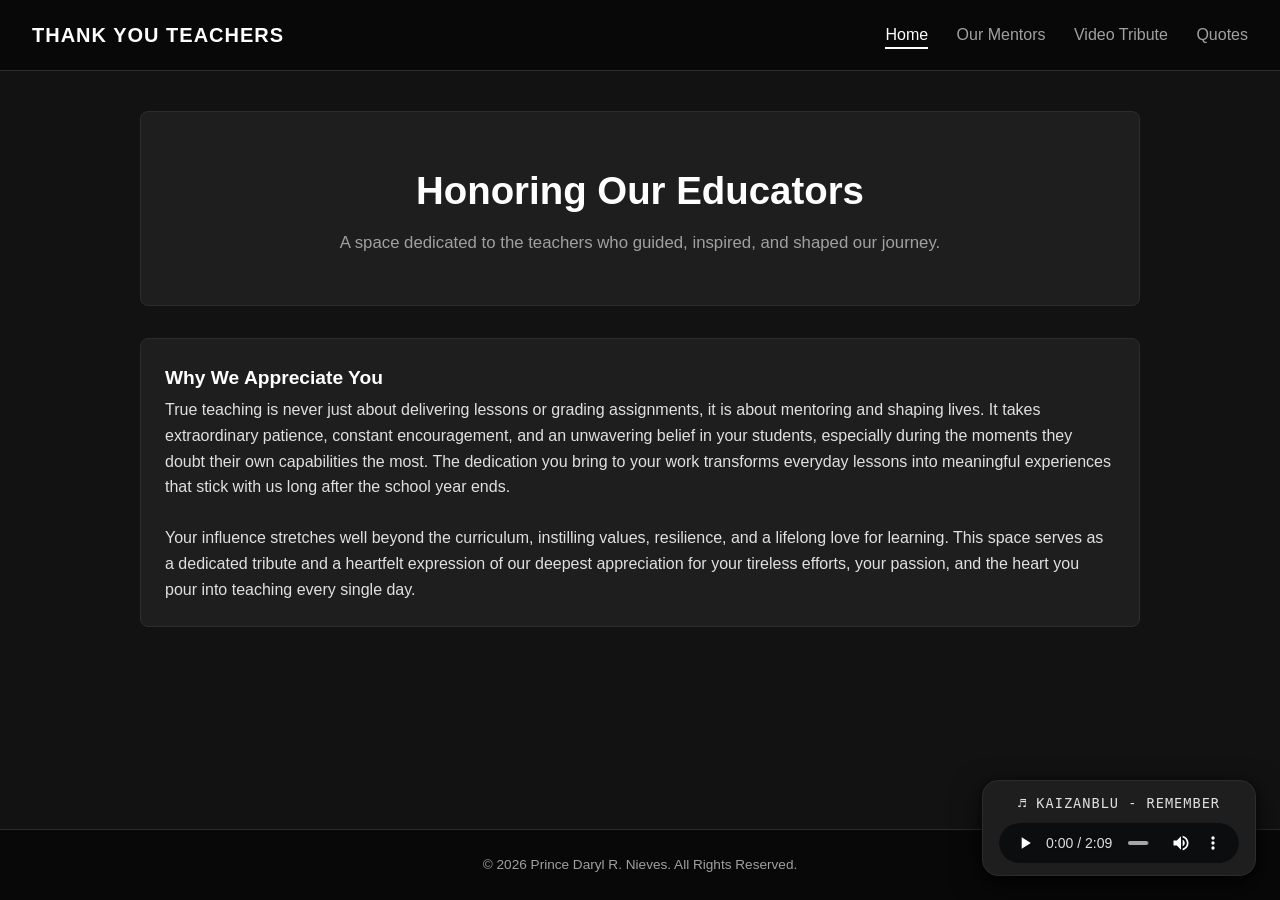
<file: index.html>
<!DOCTYPE html>
<html lang="en">
<head>
    <meta charset="UTF-8">
    <meta name="viewport" content="width=device-width, initial-scale=1.0">
    <title>Home - Teachers Appreciation Website</title>
    <!-- Add the link to the CSS file -->
    <link rel="stylesheet" href="css/style.css">
</head>
<body>
    <!-- Header Section -->
    <header>
        <div class="logo">THANK YOU TEACHERS</div>
            <nav>
                <!-- Navigations -->
                <a href="index.html" class="active">Home</a>
                <a href="pages/teachers.html">Our Mentors</a>
                <a href="pages/media.html">Video Tribute</a>
                <a href="pages/quotes.html">Quotes</a>
            </nav>
    </header>

    <!-- Floating Audio Card -->
    <div class="floating-audio-card">
        <div class="audio-label">
             <span>♬ KAIZANBLU - REMEMBER</span>
        </div>
        <audio controls loop autoplay>
            <source src="assets/audios/kaizanblu-remember.mp3" type="audio/mpeg">
            Your browser does not support the audio element.
        </audio>
    </div>

    <main>
        <!-- Main Section -->
        <section class="hero">
        <h1>Honoring Our Educators</h1>
        <p>A space dedicated to the teachers who guided, inspired, and shaped our journey.</p>
        </section>

        <!-- About Section -->
        <section class="card">
        <h3>Why We Appreciate You</h3>
        <p>True teaching is never just about delivering lessons or grading assignments, it is about mentoring and shaping lives. It takes extraordinary patience, constant encouragement, and an unwavering belief in your students, especially during the moments they doubt their own capabilities the most. The dedication you bring to your work transforms everyday lessons into meaningful experiences that stick with us long after the school year ends.<br><br> Your influence stretches well beyond the curriculum, instilling values, resilience, and a lifelong love for learning. This space serves as a dedicated tribute and a heartfelt expression of our deepest appreciation for your tireless efforts, your passion, and the heart you pour into teaching every single day.</p>
        </section>
    </main>

    <!-- Footer Section -->
    <footer>
        <p>© 2026 Prince Daryl R. Nieves. All Rights Reserved.</p>
    </footer>
</body>
</html>
</file>
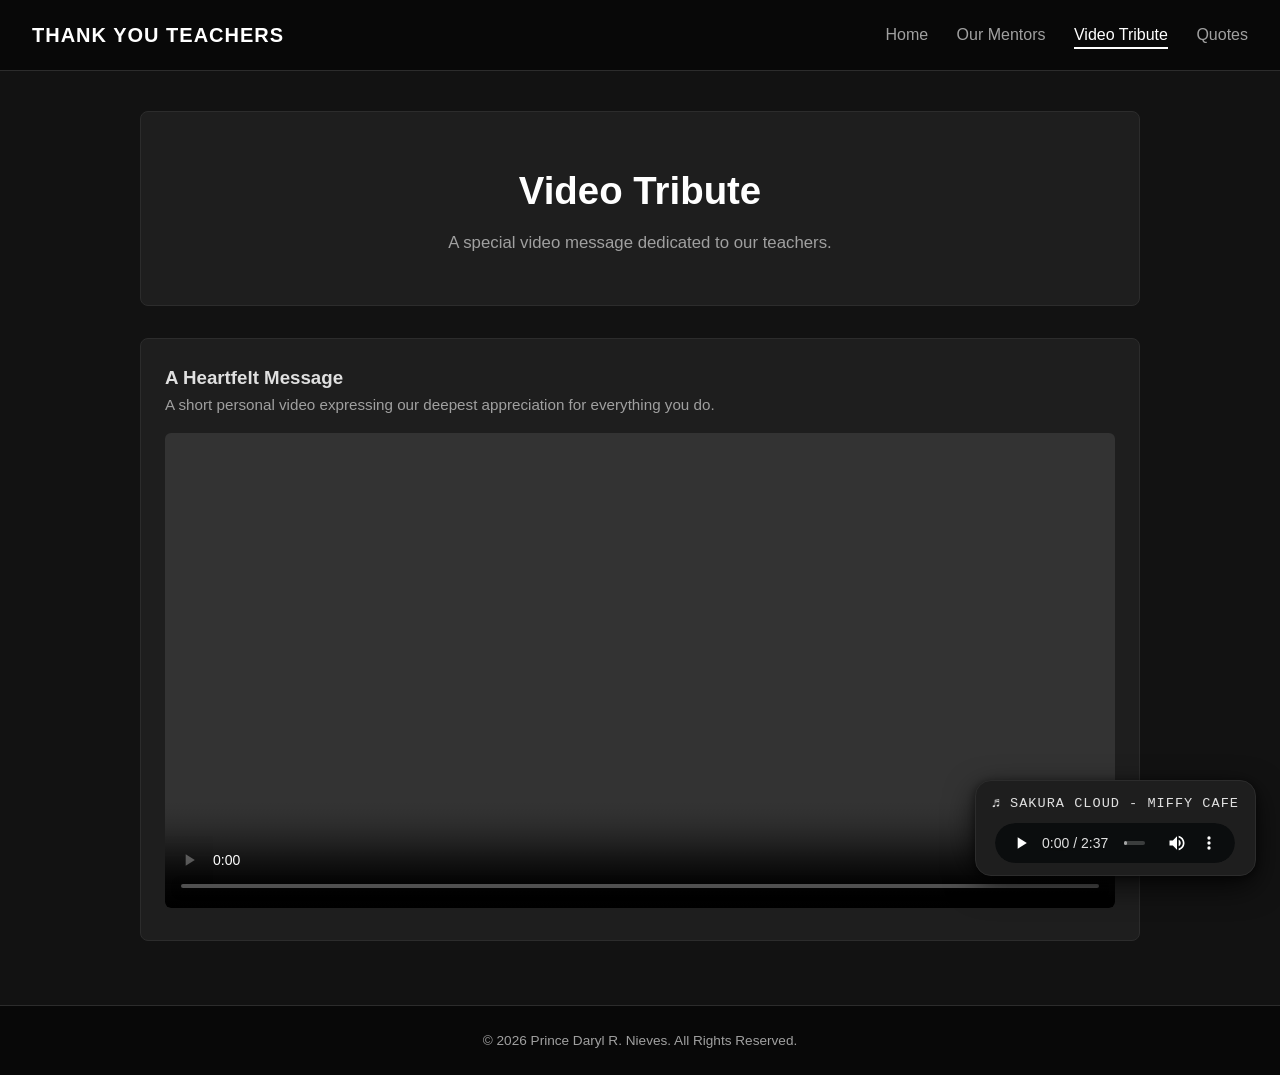
<file: pages/media.html>
<!DOCTYPE html>
<html lang="en">
<head>
    <meta charset="UTF-8">
    <meta name="viewport" content="width=device-width, initial-scale=1.0">
    <title>Video Tribute - Teachers Appreciation Website</title>
    <!-- Add the link to the CSS file -->
    <link rel="stylesheet" href="../css/style.css">
</head>
<body>
    <!-- Header Section -->
    <header>
        <div class="logo">THANK YOU TEACHERS</div>
            <nav>
                <!-- Navigations -->
                <a href="../index.html">Home</a>
                <a href="teachers.html">Our Mentors</a>
                <a href="media.html" class="active">Video Tribute</a>
                <a href="quotes.html">Quotes</a>
            </nav>
    </header>

    <!-- Floating Audio Card -->
    <div class="floating-audio-card">
        <div class="audio-label">
             <span>♬ SAKURA CLOUD - MIFFY CAFE</span>
        </div>
        <audio controls loop autoplay>
            <source src="../assets/audios/sakuracloud-miffy-cafe.mp3" type="audio/mpeg">
            Your browser does not support the audio element.
        </audio>
    </div>

    <main>
        <!-- Main Section -->
        <section class="hero">
            <h1>Video Tribute</h1>
            <p>A special video message dedicated to our teachers.</p>
        </section>

        <!-- Video Section -->
        <section class="media-block">
            <h3 class="mb-1">A Heartfelt Message</h3>
            <p class="mb-2" style="color: var(--text-muted); font-size: 0.95rem;">A short personal video expressing our deepest appreciation for everything you do.</p>
            <video controls>
            <source src="../assets/videos/heartfelt-message.mp4" type="video/mp4">
            Your browser does not support the video tag.
            </video>
        </section>
    </main>

    <!-- Footer Section -->
    <footer>
        <p>© 2026 Prince Daryl R. Nieves. All Rights Reserved.</p>
    </footer>
</body>
</html>
</file>
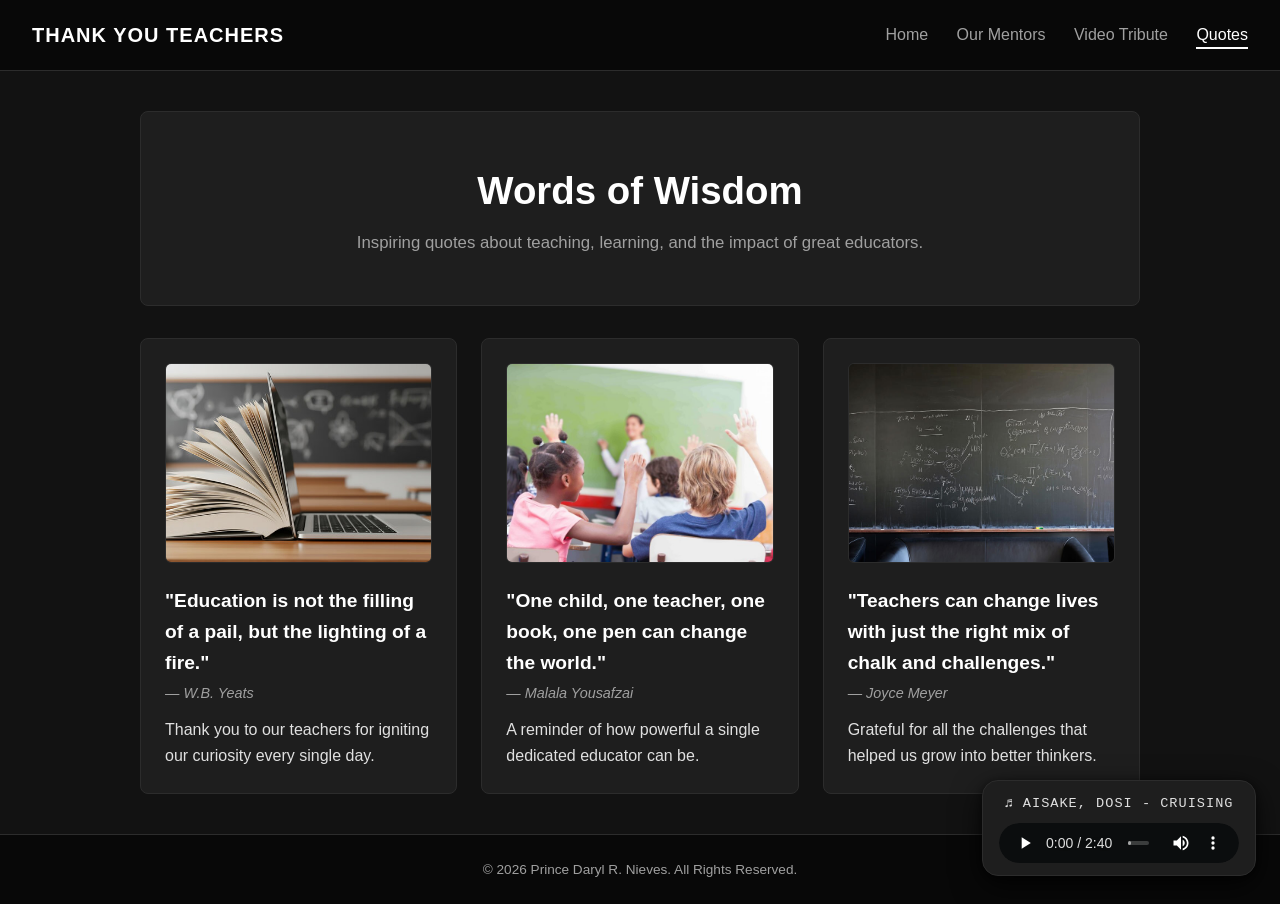
<file: pages/quotes.html>
<!DOCTYPE html>
<html lang="en">
<head>
    <meta charset="UTF-8">
    <meta name="viewport" content="width=device-width, initial-scale=1.0">
    <title>Quotes - Teachers Appreciation Website</title>
    <!-- Add the link to the CSS file -->
    <link rel="stylesheet" href="../css/style.css">
</head>
<body>
    <!-- Header Section -->
    <header>
        <div class="logo">THANK YOU TEACHERS</div>
            <nav>
                <!-- Navigations -->
                <a href="../index.html">Home</a>
                <a href="teachers.html">Our Mentors</a>
                <a href="media.html">Video Tribute</a>
                <a href="quotes.html" class="active">Quotes</a>
            </nav>
    </header>

    <!-- Floating Audio Card -->
    <div class="floating-audio-card">
        <div class="audio-label">
             <span>♬ AISAKE, DOSI - CRUISING</span>
        </div>
        <audio controls loop autoplay>
            <source src="../assets/audios/aisake-dosi-cruising.mp3" type="audio/mpeg">
            Your browser does not support the audio element.
        </audio>
    </div>

    <main>
        <!-- Main Section -->
        <section class="hero">
            <h1>Words of Wisdom</h1>
            <p>Inspiring quotes about teaching, learning, and the impact of great educators.</p>
        </section>

        <section class="grid mb-2">
            <!-- Quote Card 1 -->
            <div class="card">
                <img src="../assets/images/inspiring-book-and-laptop.jpg" alt="Inspiring Book and Laptop" class="card-img">
                <h3>"Education is not the filling of a pail, but the lighting of a fire."</h3>
                <p class="subject">— W.B. Yeats</p>
                <p>Thank you to our teachers for igniting our curiosity every single day.</p>
            </div>

            <!-- Quote Card 2 -->
            <div class="card">
                <img src="../assets/images/classroom-learning.jpg" alt="Classroom Learning" class="card-img">
                <h3>"One child, one teacher, one book, one pen can change the world."</h3>
                <p class="subject">— Malala Yousafzai</p>
                <p>A reminder of how powerful a single dedicated educator can be.</p>
            </div>

            <!-- Quote Card 3 -->
            <div class="card">
                <img src="../assets/images/blackboard-with-chalk.jpg" alt="Blackboard with Chalk" class="card-img">
                <h3>"Teachers can change lives with just the right mix of chalk and challenges."</h3>
                <p class="subject">— Joyce Meyer</p>
                <p>Grateful for all the challenges that helped us grow into better thinkers.</p>
            </div>
        </section>
    </main>

    <!-- Footer Section -->
    <footer>
        <p>© 2026 Prince Daryl R. Nieves. All Rights Reserved.</p>
    </footer>
</body>
</html>
</file>
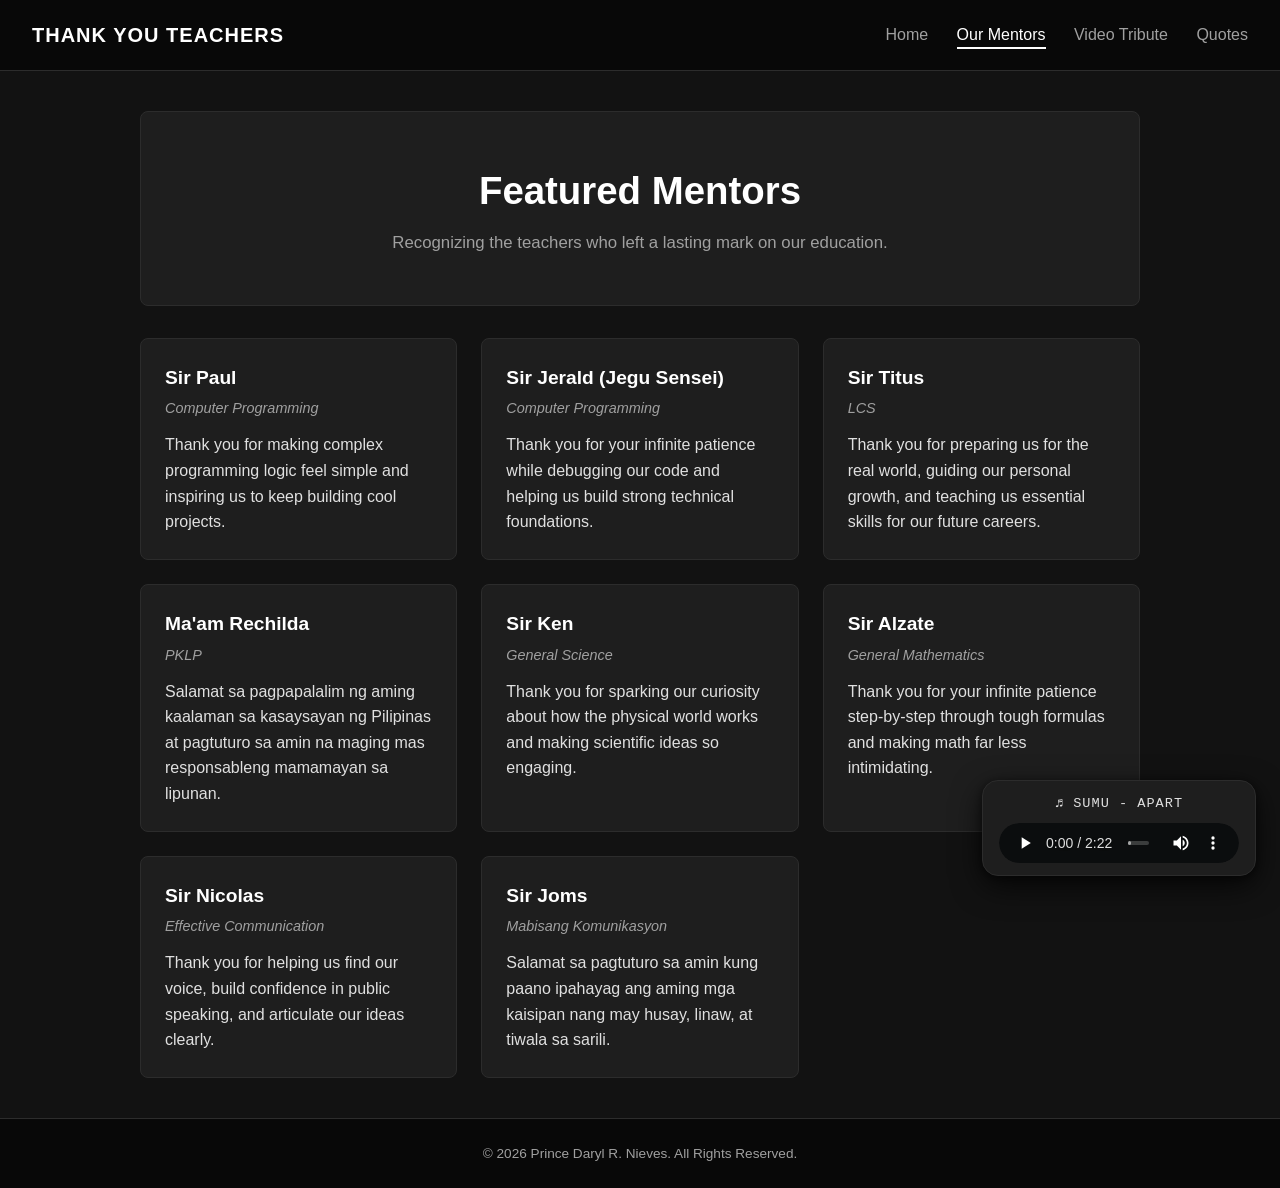
<file: pages/teachers.html>
<!DOCTYPE html>
<html lang="en">
<head>
    <meta charset="UTF-8">
    <meta name="viewport" content="width=device-width, initial-scale=1.0">
    <title>Our Mentors - Teachers Appreciation Website</title>
    <!-- Add the link to the CSS file -->
    <link rel="stylesheet" href="../css/style.css">
</head>
<body>
    <!-- Header Section -->
    <header>
        <div class="logo">THANK YOU TEACHERS</div>
            <nav>
                <!-- Navigations -->
                <a href="../index.html">Home</a>
                <a href="teachers.html" class="active">Our Mentors</a>
                <a href="media.html">Video Tribute</a>
                <a href="quotes.html">Quotes</a>
            </nav>
    </header>

    <!-- Floating Audio Card -->
    <div class="floating-audio-card">
        <div class="audio-label">
             <span>♬ SUMU - APART</span>
        </div>
        <audio controls loop autoplay>
            <source src="../assets/audios/sumu-apart.mp3" type="audio/mpeg">
            Your browser does not support the audio element.
        </audio>
    </div>

    <main>
        <!-- Main Section -->
        <section class="hero">
            <h1>Featured Mentors</h1>
            <p>Recognizing the teachers who left a lasting mark on our education.</p>
        </section>

    <div class="grid">
        <!-- Teacher Card 1 -->
        <div class="card">
            <h3>Sir Paul</h3>
            <p class="subject">Computer Programming</p>
            <p>Thank you for making complex programming logic feel simple and inspiring us to keep building cool projects.</p>
        </div>

        <!-- Teacher Card 2 -->
        <div class="card">
            <h3>Sir Jerald (Jegu Sensei)</h3>
            <p class="subject">Computer Programming</p>
            <p>Thank you for your infinite patience while debugging our code and helping us build strong technical foundations.</p>
        </div>

        <!-- Teacher Card 3 -->
        <div class="card">
            <h3>Sir Titus</h3>
            <p class="subject">LCS</p>
            <p>Thank you for preparing us for the real world, guiding our personal growth, and teaching us essential skills for our future careers.</p>
        </div>

        <!-- Teacher Card 4 -->
        <div class="card">
            <h3>Ma'am Rechilda</h3>
            <p class="subject">PKLP</p>
            <p>Salamat sa pagpapalalim ng aming kaalaman sa kasaysayan ng Pilipinas at pagtuturo sa amin na maging mas responsableng mamamayan sa lipunan.</p>
        </div>

        <!-- Teacher Card 5 -->
        <div class="card">
            <h3>Sir Ken</h3>
            <p class="subject">General Science</p>
            <p>Thank you for sparking our curiosity about how the physical world works and making scientific ideas so engaging.</p>
        </div>

        <!-- Teacher Card 6 -->
        <div class="card">
            <h3>Sir Alzate</h3>
            <p class="subject">General Mathematics</p>
            <p>Thank you for your infinite patience step-by-step through tough formulas and making math far less intimidating.</p>
        </div>

        <!-- Teacher Card 7 -->
        <div class="card">
            <h3>Sir Nicolas</h3>
            <p class="subject">Effective Communication</p>
            <p>Thank you for helping us find our voice, build confidence in public speaking, and articulate our ideas clearly.</p>
        </div>

        <!-- Teacher Card 8 -->
        <div class="card">
            <h3>Sir Joms</h3>
            <p class="subject">Mabisang Komunikasyon</p>
            <p>Salamat sa pagtuturo sa amin kung paano ipahayag ang aming mga kaisipan nang may husay, linaw, at tiwala sa sarili.</p>
        </div>
    </div>
    </main>

    <!-- Footer Section -->
    <footer>
        <p>© 2026 Prince Daryl R. Nieves. All Rights Reserved.</p>
    </footer>
</body>
</html>
</file>
<file: css/style.css>
/* Color Variables */
:root {
  --bg-dark: #121212;
  --bg-card: #1e1e1e;
  --bg-card-hover: #282828;
  --border-color: #2c2c2c;
  --text-main: #e0e0e0;
  --text-muted: #a0a0a0;
  --accent-white: #ffffff;
  --font-family: 'Segoe UI', Roboto, Helvetica, Arial, sans-serif;
}

/* Base Reset */
* {
  box-sizing: border-box;
  margin: 0;
  padding: 0;
}

/* Body layout using flexbox to push footer down */
body {
  background-color: var(--bg-dark);
  color: var(--text-main);
  font-family: var(--font-family);
  line-height: 1.6;
  min-height: 100vh;
  display: flex;
  flex-direction: column;
}

/* Header and Navigation Bar */
header {
  background-color: #080808;
  border-bottom: 1px solid var(--border-color);
  padding: 1.2rem 2rem;
  display: flex;
  justify-content: space-between;
  align-items: center;
}

.logo {
  font-size: 1.25rem;
  font-weight: 700;
  color: var(--accent-white);
  letter-spacing: 1px;
  text-transform: uppercase;
}

nav a {
  color: var(--text-muted);
  text-decoration: none;
  margin-left: 1.5rem;
  font-weight: 500;
  transition: color 0.2s ease, border-color 0.2s ease;
}

/* Nav links on hover and active page indicator */
nav a:hover,
nav a.active {
  color: var(--accent-white);
  border-bottom: 2px solid var(--accent-white);
  padding-bottom: 4px;
}

/* Main Content Wrapper */
main {
  max-width: 1000px;
  width: 90%;
  margin: 2.5rem auto;
  flex: 1;
}

/* Top Hero Block */
.hero {
  text-align: center;
  padding: 3rem 1.5rem;
  background-color: var(--bg-card);
  border: 1px solid var(--border-color);
  border-radius: 8px;
  margin-bottom: 2rem;
}

.hero h1 {
  font-size: 2.4rem;
  color: var(--accent-white);
  margin-bottom: 0.5rem;
}

.hero p {
  color: var(--text-muted);
  font-size: 1.05rem;
}

/* Grid layout for cards that wraps automatically */
.grid {
  display: grid;
  grid-template-columns: repeat(auto-fit, minmax(280px, 1fr));
  gap: 1.5rem;
}

/* Teacher Cards */
.card {
  background-color: var(--bg-card);
  border: 1px solid var(--border-color);
  border-radius: 8px;
  padding: 1.5rem;
  transition: transform 0.2s ease, background-color 0.2s ease, border-color 0.2s ease;
}

/* Lift card up on hover */
.card:hover {
  transform: translateY(-3px);
  background-color: var(--bg-card-hover);
  border-color: #3e3e3e;
}

.card img {
  width: 100%;
  height: 200px;
  object-fit: cover;
  border-radius: 6px;
  margin-bottom: 1rem;
  border: 1px solid var(--border-color);
}

.card h3 {
  color: var(--accent-white);
  margin-bottom: 0.25rem;
  font-size: 1.2rem;
}

.card .subject {
  color: var(--text-muted);
  font-size: 0.9rem;
  margin-bottom: 0.75rem;
  font-style: italic;
}

/* Blocks for video */
.media-block {
  background-color: var(--bg-card);
  border: 1px solid var(--border-color);
  border-radius: 8px;
  padding: 1.5rem;
  margin-bottom: 1.5rem;
}

.media-block h2 {
  color: var(--accent-white);
  margin-bottom: 1rem;
  font-size: 1.4rem;
}

.media-block p {
  color: var(--text-muted);
  margin-bottom: 1rem;
}

video, audio {
  width: 100%;
  border-radius: 6px;
  outline: none;
}

/* Footer bar at bottom */
footer {
  text-align: center;
  padding: 1.5rem;
  background-color: #080808;
  border-top: 1px solid var(--border-color);
  color: var(--text-muted);
  font-size: 0.85rem;
}

/* Audio Player Card */
.floating-audio-card {
  position: fixed;
  bottom: 24px;
  right: 24px;
  background-color: #1e1e1e;
  border: 1px solid var(--border-color);
  padding: 0.75rem 1rem;
  border-radius: 16px;
  display: flex;
  flex-direction: column;
  align-items: center;
  gap: 0.5rem;
  z-index: 9999;
  
  /* Deep Floating Drop Shadow */
  box-shadow: 0 10px 30px rgba(0, 0, 0, 0.7),
              0 2px 8px rgba(0, 0, 0, 0.5);
  transition: transform 0.2s ease, box-shadow 0.2s ease;
}

.floating-audio-card:hover {
  transform: translateY(-3px);
  box-shadow: 0 14px 36px rgba(0, 0, 0, 0.8),
              0 4px 12px rgba(0, 0, 0, 0.6);
}

/* Audio Title Label */
.audio-label {
  font-family: monospace, sans-serif;
  font-size: 0.85rem;
  color: #e0e0e0;
  letter-spacing: 1px;
}

/* Compact style for native audio bar */
.floating-audio-card audio {
  height: 40px;
  width: 240px;
}

/* Gray theme for audio player */
.floating-audio-card audio {
  height: 40px;
  width: 240px;
  filter: invert(100%) hue-rotate(180deg);
  border-radius: 30px;
}
</file>
